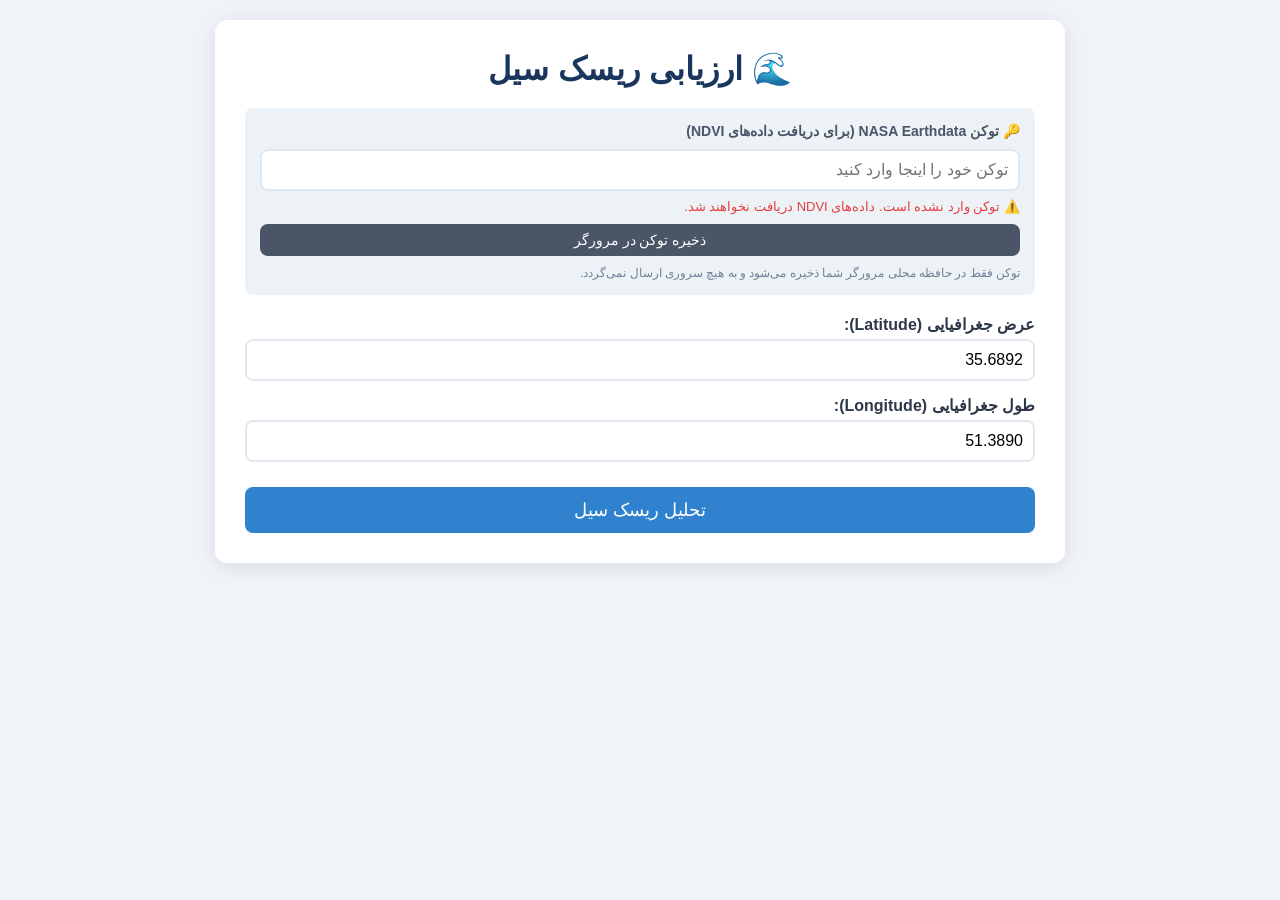
<file: 1.html>
<!DOCTYPE html>
<html lang="fa" dir="rtl">
<head>
    <meta charset="UTF-8">
    <meta name="viewport" content="width=device-width, initial-scale=1.0">
    <title>ارزیابی ریسک سیل با داده‌های NASA</title>
    <style>
        * { box-sizing: border-box; margin: 0; padding: 0; }
        body { font-family: 'Segoe UI', Tahoma, sans-serif; background: #f0f4f8; padding: 20px; }
        .container { max-width: 850px; margin: 0 auto; background: white; border-radius: 12px; box-shadow: 0 4px 20px rgba(0,0,0,0.1); padding: 30px; }
        h1 { color: #1a365d; margin-bottom: 20px; text-align: center; }
        .form-group { margin-bottom: 15px; }
        label { display: block; margin-bottom: 5px; font-weight: 600; color: #2d3748; }
        input { width: 100%; padding: 10px; border: 2px solid #e2e8f0; border-radius: 8px; font-size: 16px; }
        input:focus { outline: none; border-color: #3182ce; }
        button { width: 100%; padding: 12px; background: #3182ce; color: white; border: none; border-radius: 8px; font-size: 18px; cursor: pointer; margin-top: 10px; }
        button:hover { background: #2c5282; }
        button:disabled { background: #a0aec0; cursor: not-allowed; }
        .result { margin-top: 25px; padding: 20px; border-radius: 8px; display: none; }
        .result.show { display: block; }
        .result.low { background: #c6f6d5; border-left: 5px solid #38a169; }
        .result.medium { background: #fefcbf; border-left: 5px solid #d69e2e; }
        .result.high { background: #fed7d7; border-left: 5px solid #e53e3e; }
        .result h2 { margin-bottom: 15px; }
        .param-row { display: flex; justify-content: space-between; padding: 8px 0; border-bottom: 1px solid rgba(0,0,0,0.1); }
        .error { background: #fed7d7; color: #c53030; padding: 15px; border-radius: 8px; margin-top: 15px; display: none; }
        .loading { text-align: center; color: #3182ce; margin-top: 15px; display: none; }
        .note { font-size: 12px; color: #718096; margin-top: 10px; }
        .token-section { background: #edf2f7; padding: 15px; border-radius: 8px; margin-bottom: 20px; }
        .token-section h3 { font-size: 14px; color: #4a5568; margin-bottom: 10px; }
        .token-status { font-size: 13px; margin-top: 8px; }
        .token-status.ok { color: #38a169; }
        .token-status.missing { color: #e53e3e; }
    </style>
</head>
<body>
    <div class="container">
        <h1>🌊 ارزیابی ریسک سیل</h1>

        <div class="token-section">
            <h3>🔑 توکن NASA Earthdata (برای دریافت داده‌های NDVI)</h3>
            <input type="password" id="nasaToken" placeholder="توکن خود را اینجا وارد کنید">
            <div class="token-status" id="tokenStatus"></div>
            <button type="button" onclick="saveToken()" style="padding:8px; font-size:14px; margin-top:10px; background:#4a5568;">ذخیره توکن در مرورگر</button>
            <p class="note">توکن فقط در حافظه محلی مرورگر شما ذخیره می‌شود و به هیچ سروری ارسال نمی‌گردد.</p>
        </div>

        <div class="form-group">
            <label>عرض جغرافیایی (Latitude):</label>
            <input type="number" id="lat" step="0.0001" placeholder="مثال: 35.6892" value="35.6892">
        </div>

        <div class="form-group">
            <label>طول جغرافیایی (Longitude):</label>
            <input type="number" id="lon" step="0.0001" placeholder="مثال: 51.3890" value="51.3890">
        </div>

        <button id="analyzeBtn" onclick="analyzeFloodRisk()">تحلیل ریسک سیل</button>

        <div class="loading" id="loading">⏳ در حال دریافت داده‌ها...</div>
        <div class="error" id="error"></div>

        <div class="result" id="result">
            <h2 id="riskLevel"></h2>
            <div id="riskScore"></div>
            <div id="details"></div>
            <p class="note">⚠️ این تحلیل بر اساس داده‌های جهانی و مدل‌های ساده‌شده انجام شده و جایگزین مطالعات دقیق هیدرولوژیکی نیست.</p>
        </div>
    </div>

    <script>
        // ============ مدیریت توکن ============
        function loadToken() {
            const token = localStorage.getItem('nasa_token');
            const input = document.getElementById('nasaToken');
            const status = document.getElementById('tokenStatus');
            if (token) {
                input.value = token;
                status.textContent = '✅ توکن ذخیره شده است';
                status.className = 'token-status ok';
            } else {
                status.textContent = '⚠️ توکن وارد نشده است. داده‌های NDVI دریافت نخواهند شد.';
                status.className = 'token-status missing';
            }
        }

        function saveToken() {
            const token = document.getElementById('nasaToken').value.trim();
            const status = document.getElementById('tokenStatus');
            if (token) {
                localStorage.setItem('nasa_token', token);
                status.textContent = '✅ توکن ذخیره شد';
                status.className = 'token-status ok';
            } else {
                localStorage.removeItem('nasa_token');
                status.textContent = '⚠️ توکن وارد نشده است.';
                status.className = 'token-status missing';
            }
        }

        function getToken() {
            return document.getElementById('nasaToken').value.trim() || localStorage.getItem('nasa_token') || '';
        }

        // ============ توابع کمکی ============
        function showError(msg) {
            const el = document.getElementById('error');
            el.textContent = msg;
            el.style.display = 'block';
            document.getElementById('loading').style.display = 'none';
        }

        function hideError() {
            document.getElementById('error').style.display = 'none';
        }

        // ============ دریافت ارتفاع از Open-Meteo ============
        async function getElevation(lat, lon) {
            const url = `https://api.open-meteo.com/v1/elevation?latitude=${lat}&longitude=${lon}`;
            try {
                const res = await fetch(url);
                if (!res.ok) throw new Error('خطا در دریافت ارتفاع');
                const data = await res.json();
                return data.elevation[0];
            } catch (e) {
                console.warn('Elevation error:', e);
                return null;
            }
        }

        // ============ دریافت بارش اخیر ============
        async function getPrecipitation(lat, lon) {
            const url = `https://api.open-meteo.com/v1/forecast?latitude=${lat}&longitude=${lon}&daily=precipitation_sum&past_days=10&forecast_days=1&timezone=auto`;
            try {
                const res = await fetch(url);
                if (!res.ok) throw new Error('خطا در دریافت بارش');
                const data = await res.json();
                const precip = data.daily.precipitation_sum.filter(v => v !== null);
                if (precip.length === 0) return null;
                return {
                    avg: precip.reduce((a, b) => a + b, 0) / precip.length,
                    max: Math.max(...precip)
                };
            } catch (e) {
                console.warn('Precipitation error:', e);
                return null;
            }
        }

        // ============ دریافت بارش تاریخی ============
        async function getHistoricalPrecipitation(lat, lon) {
            const url = `https://archive-api.open-meteo.com/v1/archive?latitude=${lat}&longitude=${lon}&start_date=2023-01-01&end_date=2023-12-31&daily=precipitation_sum&timezone=auto`;
            try {
                const res = await fetch(url);
                if (!res.ok) throw new Error('خطا در دریافت بارش تاریخی');
                const data = await res.json();
                const precip = data.daily.precipitation_sum.filter(v => v !== null);
                if (precip.length === 0) return null;
                return {
                    annual: precip.reduce((a, b) => a + b, 0),
                    maxDaily: Math.max(...precip)
                };
            } catch (e) {
                console.warn('Historical precipitation error:', e);
                return null;
            }
        }

        // ============ تخمین شیب ============
        async function estimateSlope(lat, lon) {
            const delta = 0.01;
            const points = [
                { lat: lat + delta, lon: lon },
                { lat: lat - delta, lon: lon },
                { lat: lat, lon: lon + delta },
                { lat: lat, lon: lon - delta }
            ];
            const elevs = await Promise.all(points.map(p => getElevation(p.lat, p.lon)));
            const centerElev = await getElevation(lat, lon);
            if (centerElev === null || elevs.some(e => e === null)) return null;

            const dLat = delta * 111000;
            const dLon = delta * 111000 * Math.cos(lat * Math.PI / 180);
            const gradN = (elevs[0] - centerElev) / dLat;
            const gradS = (centerElev - elevs[1]) / dLat;
            const gradE = (elevs[2] - centerElev) / dLon;
            const gradW = (centerElev - elevs[3]) / dLon;
            const gradMag = Math.sqrt(Math.pow((gradN + gradS) / 2, 2) + Math.pow((gradE + gradW) / 2, 2));
            return { slopePercent: gradMag * 100 };
        }

        // ============ دریافت NDVI از ORNL DAAC ============
      // ============ دریافت NDVI از ORNL DAAC ============
async function getNDVI(lat, lon, token) {
    if (!token) {
        console.warn('توکن NASA وارد نشده است');
        return null;
    }

    const url = `https://modis.ornl.gov/rst/api/v1/MOD13Q1/subset` +
        `?latitude=${lat}&longitude=${lon}` +
        `&band=250m_16_days_NDVI` +
        `&startDate=A2023001&endDate=A2023096` +
        `&kmAboveBelow=1&kmLeftRight=1`;

    console.log('NDVI Request URL:', url);

    try {
        const res = await fetch(url, {
            method: 'GET',
            headers: {
                'Authorization': `Bearer ${token}`,
                'Accept': 'application/json'
            }
        });

        console.log('NDVI Response Status:', res.status);

        if (!res.ok) {
            console.warn('NDVI request failed:', res.status);
            return null;
        }

        const data = await res.json();
        console.log('NDVI Data:', data);

        if (!data.subset || !Array.isArray(data.subset) || data.subset.length === 0) {
            console.warn('NDVI subset خالی است');
            return null;
        }

        // استخراج scale از پاسخ (پیش‌فرض 0.0001)
        const scale = parseFloat(data.scale) || 0.0001;
        console.log('NDVI scale factor:', scale);

        // استخراج مقادیر NDVI
        const values = [];
        data.subset.forEach((item, index) => {
            console.log(`آیتم ${index}:`, item);

            // امتحان نام‌های مختلف فیلد مقدار
            let rawValue = null;
            if (item.value !== undefined) rawValue = item.value;
            else if (item.data !== undefined) rawValue = item.data;
            else if (item.ndvi !== undefined) rawValue = item.ndvi;
            else if (item.NDVI !== undefined) rawValue = item.NDVI;

            if (rawValue === null) return;

            const numValue = parseFloat(rawValue);
            if (isNaN(numValue)) return;

            // اعمال scale
            const scaledValue = numValue * scale;

            // فیلتر مقادیر پر (معمولاً -3000 یا -10000 یا مشابه)
            // NDVI معتبر بین -1 و 1 است
            if (scaledValue >= -1 && scaledValue <= 1 && numValue !== -3000) {
                values.push(scaledValue);
            } else {
                console.log(`مقدار نامعتبر رد شد: خام=${numValue}، مقیاس‌شده=${scaledValue}`);
            }
        });

        if (values.length === 0) {
            console.warn('هیچ مقدار NDVI معتبری یافت نشد');
            return null;
        }

        const avg = values.reduce((a, b) => a + b, 0) / values.length;

        console.log('NDVI values:', values);
        console.log('NDVI average:', avg);

        return {
            avg: avg,
            min: Math.min(...values),
            max: Math.max(...values),
            count: values.length
        };

    } catch (e) {
        console.warn('NDVI error:', e);
        return null;
    }
}
        // ============ محاسبه ریسک ============
        function calculateRisk(elevation, slopePercent, precipData, histPrecip, ndviData) {
            const factors = [];
            let totalScore = 0;
            let weightSum = 0;

            // ۱. ارتفاع (وزن ۳)
            if (elevation !== null) {
                let score;
                if (elevation < 200) score = 10;
                else if (elevation < 500) score = 8;
                else if (elevation < 1000) score = 6;
                else if (elevation < 1500) score = 4;
                else if (elevation < 2000) score = 2;
                else score = 1;
                factors.push({ name: 'ارتفاع از سطح دریا', value: `${elevation.toFixed(0)} متر`, score, weight: 3 });
                totalScore += score * 3;
                weightSum += 3;
            }

            // ۲. شیب (وزن ۳)
            if (slopePercent !== null) {
                let score;
                if (slopePercent < 0.5) score = 10;
                else if (slopePercent < 1) score = 8;
                else if (slopePercent < 2) score = 6;
                else if (slopePercent < 5) score = 4;
                else if (slopePercent < 10) score = 2;
                else score = 1;
                factors.push({ name: 'شیب زمین', value: `${slopePercent.toFixed(2)}%`, score, weight: 3 });
                totalScore += score * 3;
                weightSum += 3;
            }

            // ۳. بارش سالانه (وزن ۴)
            if (histPrecip) {
                let score;
                const annual = histPrecip.annual;
                if (annual > 1000) score = 10;
                else if (annual > 700) score = 8;
                else if (annual > 500) score = 6;
                else if (annual > 300) score = 4;
                else if (annual > 150) score = 2;
                else score = 1;
                factors.push({ name: 'بارش سالانه (تخمینی)', value: `${annual.toFixed(0)} میلی‌متر`, score, weight: 4 });
                totalScore += score * 4;
                weightSum += 4;

                let maxScore;
                const maxD = histPrecip.maxDaily;
                if (maxD > 50) maxScore = 10;
                else if (maxD > 30) maxScore = 8;
                else if (maxD > 20) maxScore = 6;
                else if (maxD > 10) maxScore = 4;
                else maxScore = 2;
                factors.push({ name: 'حداکثر بارش روزانه', value: `${maxD.toFixed(1)} میلی‌متر`, score: maxScore, weight: 2 });
                totalScore += maxScore * 2;
                weightSum += 2;
            }

            // ۴. بارش اخیر (وزن ۲)
            if (precipData) {
                let score;
                const avg = precipData.avg;
                if (avg > 5) score = 10;
                else if (avg > 3) score = 8;
                else if (avg > 1) score = 6;
                else if (avg > 0.5) score = 4;
                else score = 2;
                factors.push({ name: 'بارش میانگین ۱۰ روز اخیر', value: `${avg.toFixed(2)} میلی‌متر`, score, weight: 2 });
                totalScore += score * 2;
                weightSum += 2;
            }

            // ۵. NDVI (وزن ۳)
            if (ndviData) {
                let score;
                const ndvi = ndviData.avg;
                if (ndvi < 0) score = 10;
                else if (ndvi < 0.1) score = 9;
                else if (ndvi < 0.2) score = 7;
                else if (ndvi < 0.3) score = 5;
                else if (ndvi < 0.4) score = 4;
                else if (ndvi < 0.5) score = 3;
                else if (ndvi < 0.6) score = 2;
                else score = 1;
                factors.push({ name: 'شاخص پوشش گیاهی (NDVI)', value: ndvi.toFixed(3), score, weight: 3 });
                totalScore += score * 3;
                weightSum += 3;
            }

            const finalScore = weightSum > 0 ? totalScore / weightSum : 0;
            return { factors, finalScore };
        }

        // ============ تابع اصلی ============
        async function analyzeFloodRisk() {
            hideError();
            const resultEl = document.getElementById('result');
            const loadingEl = document.getElementById('loading');
            const btn = document.getElementById('analyzeBtn');

            resultEl.classList.remove('show', 'low', 'medium', 'high');

            const lat = parseFloat(document.getElementById('lat').value);
            const lon = parseFloat(document.getElementById('lon').value);

            if (isNaN(lat) || isNaN(lon)) {
                showError('لطفاً مختصات معتبر وارد کنید');
                return;
            }

            btn.disabled = true;
            loadingEl.style.display = 'block';

            const token = getToken();

            try {
                const [elevation, slopeData, precipData, histPrecip, ndviData] = await Promise.all([
                    getElevation(lat, lon),
                    estimateSlope(lat, lon),
                    getPrecipitation(lat, lon),
                    getHistoricalPrecipitation(lat, lon),
                    getNDVI(lat, lon, token)
                ]);

                loadingEl.style.display = 'none';

                if (elevation === null && !slopeData && !histPrecip) {
                    showError('متأسفانه نتوانستیم داده‌ای برای این موقعیت دریافت کنیم.');
                    btn.disabled = false;
                    return;
                }

                const slopePercent = slopeData ? slopeData.slopePercent : null;
                const { factors, finalScore } = calculateRisk(elevation, slopePercent, precipData, histPrecip, ndviData);

                let riskLevel, riskClass;
                if (finalScore >= 7) {
                    riskLevel = '🔴 ریسک بالا';
                    riskClass = 'high';
                } else if (finalScore >= 4) {
                    riskLevel = '🟡 ریسک متوسط';
                    riskClass = 'medium';
                } else {
                    riskLevel = '🟢 ریسک پایین';
                    riskClass = 'low';
                }

                document.getElementById('riskLevel').textContent = riskLevel;
                document.getElementById('riskScore').innerHTML = `<strong>نمره ریسک: ${finalScore.toFixed(2)} از ۱۰</strong>`;

                let detailsHtml = '<h3 style="margin: 15px 0 10px;">📊 جزئیات پارامترها:</h3>';
                factors.forEach(f => {
                    detailsHtml += `<div class="param-row">
                        <span>${f.name}</span>
                        <span>${f.value} (نمره: ${f.score}/10، وزن: ${f.weight})</span>
                    </div>`;
                });

                if (!ndviData) {
                    detailsHtml += '<p style="color: #d69e2e; margin-top: 10px;">⚠️ داده NDVI دریافت نشد. ' +
                        (token ? 'ممکن است توکن نامعتبر باشد یا سرویس در دسترس نباشد.' : 'برای دریافت، توکن NASA را وارد کنید.') + '</p>';
                }

                document.getElementById('details').innerHTML = detailsHtml;
                resultEl.classList.add('show', riskClass);

            } catch (e) {
                console.error(e);
                showError('خطا در تحلیل: ' + e.message);
            } finally {
                loadingEl.style.display = 'none';
                btn.disabled = false;
            }
        }

        window.addEventListener('DOMContentLoaded', loadToken);
    </script>
</body>
</html>
</file>
